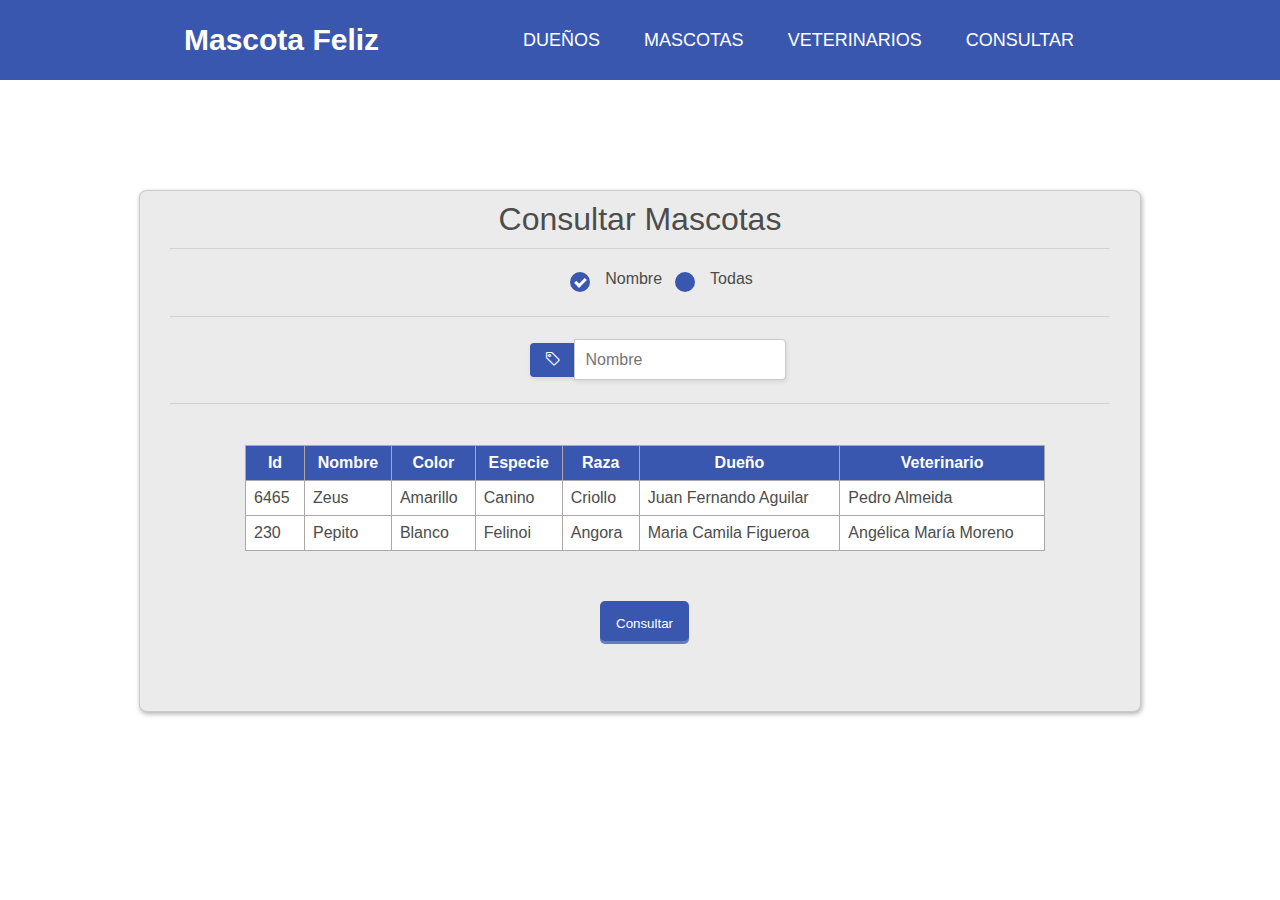
<file: Front/ConsultarMascota.html>
<!DOCTYPE html>
<html lang="en">
<head>
  <meta charset="UTF-8">
  <meta http-equiv="X-UA-Compatible" content="IE=edge">
  <meta name="viewport" content="width=device-width, initial-scale=1.0">
  <link href="styleConsultarMascota.css" rel="stylesheet" type="text/css">
  <link rel="stylesheet" href="https://cdn.jsdelivr.net/npm/bootstrap-icons@1.9.1/font/bootstrap-icons.css">
 
  <title>Document</title>
</head>
<body>
  <header class="header">
    <nav class="nav">
      <a href="index.html" class="Mascota nav-link">Mascota Feliz</a>
      <ul class="nav-menu">
        <li class="nav-menu-item">
          <a href="RegistrarDueno.html" class="nav-menu-link nav-link">Dueños</a>
        </li>
        <li class="nav-menu-item">
          <a href="RegistrarMascota.html" class="nav-menu-link nav-link">Mascotas</a>
        </li>
        <li class="nav-menu-item">
          <a href="RegistrarVeterinario.html" class="nav-menu-link nav-link">Veterinarios</a>
        </li>
        <li class="nav-menu-item">
          <a href="ConsultarMascota.html" class="nav-menu-link nav-link">Consultar</a>
        </li>
      </ul>
    </nav>
  </header>  
  <section>
    <div class="box-padre">
      <div class="testbox">
        <h1>Consultar Mascotas</h1>  
        <form action="/">
          <hr>
          <div class="accounttype">
            <input type="radio" value="None" id="radioOne" name="account" checked/>
            <label for="radioOne" class="radio" chec>Nombre</label>
            <input type="radio" value="None" id="radioTwo" name="account" />
            <label for="radioTwo" class="radio">Todas</label>
          </div>
          <hr>
          <label id="icon" for="name"><i class="bi bi-tag"></i></label>
          <input type="text" name="name" id="name" placeholder="Nombre" required/>
          <hr>
          <table>
            <thead>
              <tr>
                <th>Id</th><th>Nombre</th><th>Color</td><th>Especie</th><th>Raza</th><th>Dueño</th>
                <th>Veterinario</th>
              </tr>
            </thead>
              <tr>
                <td>6465</td>
                <td>Zeus</td>
                <td>Amarillo</td>
                <td>Canino</td>
                <td>Criollo</td>
                <td>Juan Fernando Aguilar</td>
                <td>Pedro Almeida</td>
              </tr>
              <tr>
                <td>230</td>
                <td>Pepito</td>
                <td>Blanco</td>
                <td>Felinoi</td>
                <td>Angora</td>
                <td>Maria Camila Figueroa</td>
                <td>Angélica María Moreno </td>
              </tr>          
            </table>
          <button type="submit" class="registro-button"> Consultar</button>
        </form>
      </div>      
    </div>      
  </section> 
</body>
</html>
</file>
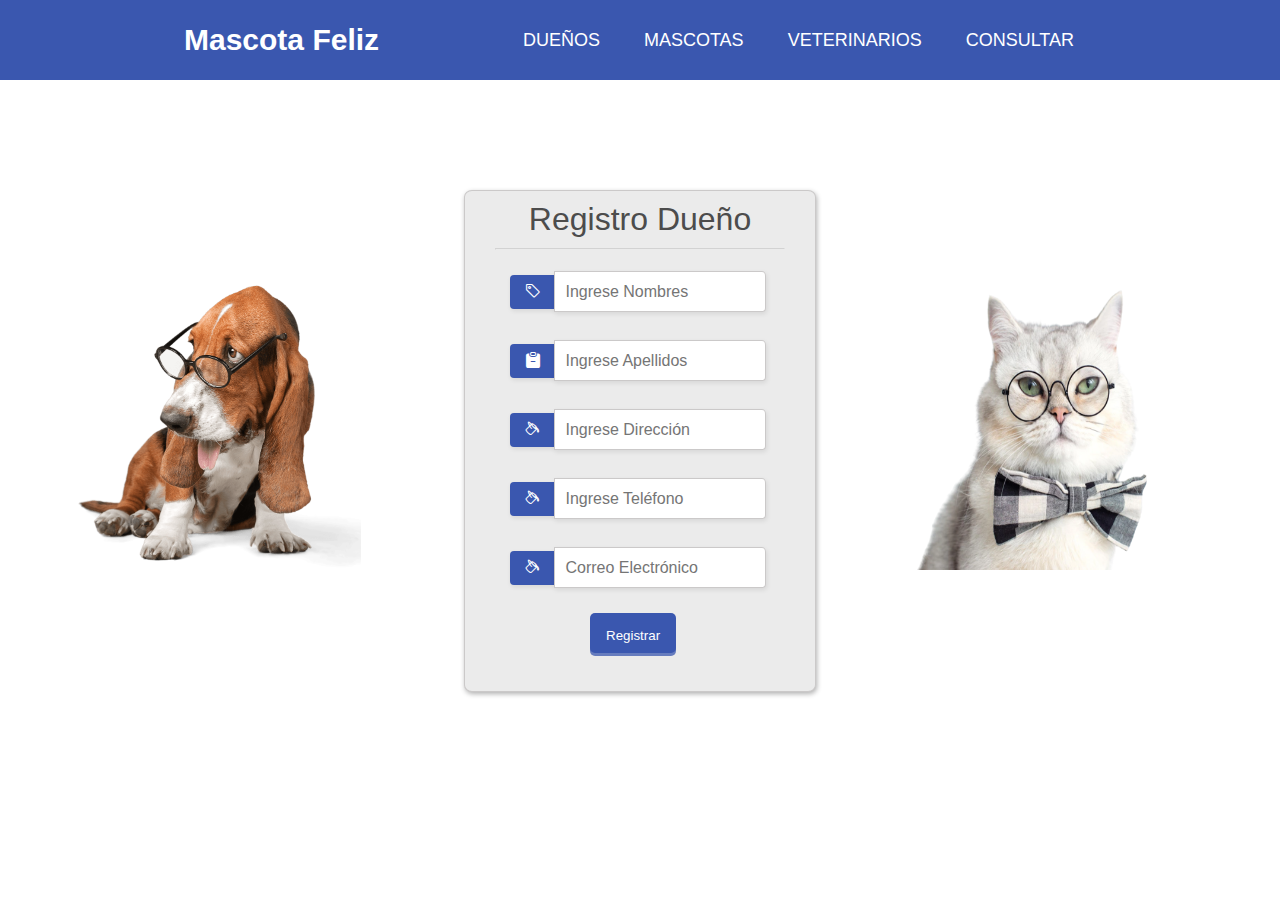
<file: Front/RegistrarDueno.html>
<!DOCTYPE html>
<html lang="en">
<head>
  <meta charset="UTF-8">
  <meta http-equiv="X-UA-Compatible" content="IE=edge">
  <link rel="stylesheet" href="https://cdn.jsdelivr.net/npm/bootstrap-icons@1.9.1/font/bootstrap-icons.css">
  <link href="styleDuenos.css" rel="stylesheet" type="text/css">
  <meta name="viewport" content="width=device-width, initial-scale=1.0">
  <title>Document</title>
</head>
<body>
  <header class="header">
    <nav class="nav">
      <a href="index.html" class="Mascota nav-link">Mascota Feliz</a>
      <ul class="nav-menu">
        <li class="nav-menu-item">
          <a href="RegistrarDueno.html" class="nav-menu-link nav-link">Dueños</a>
        </li>
        <li class="nav-menu-item">
          <a href="RegistrarMascota.html" class="nav-menu-link nav-link">Mascotas</a>
        </li>
        <li class="nav-menu-item">
          <a href="RegistrarVeterinario.html" class="nav-menu-link nav-link">Veterinarios</a>
        </li>
        <li class="nav-menu-item">
          <a href="ConsultarMascota.html" class="nav-menu-link nav-link">Consultar</a>
        </li>
      </ul>
    </nav>
  </header>
   <section>
    <div class="box-padre">
      <div class="contenedor-perrito">
        <img src="img/perrito.png" class="perrito-imagen" >
      </div>      
      <div class="testbox">
        <h1>Registro Dueño</h1>  
        <form action="/">
          <hr>
          <label id="icon" for="name"><i class="bi bi-tag"></i></label>
          <input type="text" name="name" id="name" placeholder="Ingrese Nombres" required/>
          <label id="icon" for="name"><i class="bi bi-clipboard-minus-fill"></i></label>
          <input type="text" name="name" id="name" placeholder="Ingrese Apellidos" required/>
          <label id="icon" for="name"><i class="bi bi-paint-bucket"></i></label>
          <input type="text" name="name" id="name" placeholder="Ingrese Dirección" required/>
          <label id="icon" for="name"><i class="bi bi-paint-bucket"></i></label>
          <input type="text" name="name" id="name" placeholder="Ingrese Teléfono" required/>
          <label id="icon" for="name"><i class="bi bi-paint-bucket"></i></label>
          <input type="text" name="name" id="name" placeholder="Correo Electrónico" required/>          
          <button type="submit" class="registro-button"> Registrar</button>
        </form>
      </div>
      <div class="contenedor-perrito">
        <img src="img/gato.png" class="gatito-imagen" >
      </div>
    </div>      
  </section> 
</body>
</html>
</file>
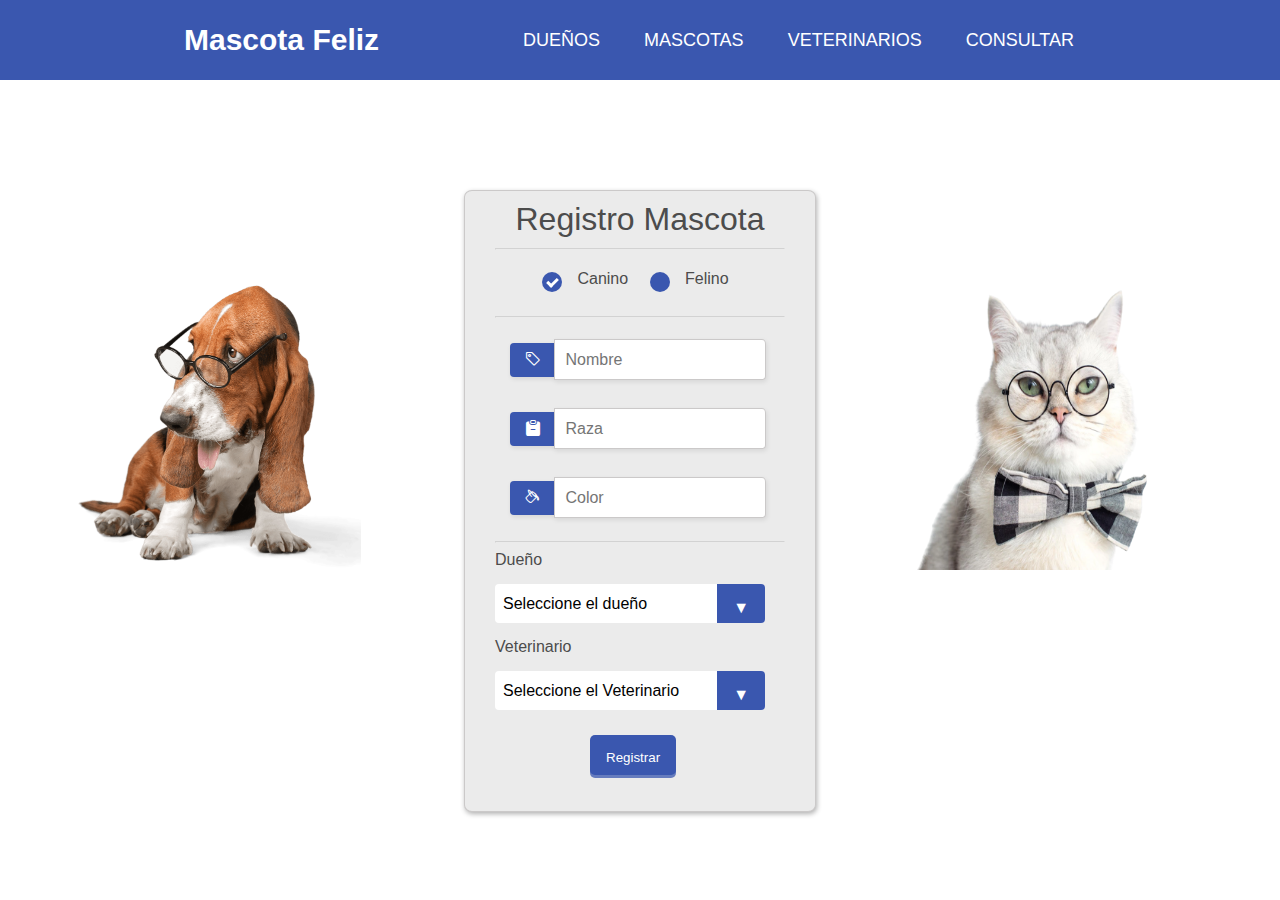
<file: Front/RegistrarMascota.html>
<!DOCTYPE html>
<html lang="en">
<head>
  <meta charset="UTF-8">
  <meta http-equiv="X-UA-Compatible" content="IE=edge">
  <link rel="stylesheet" href="https://cdn.jsdelivr.net/npm/bootstrap-icons@1.9.1/font/bootstrap-icons.css">
  <link href="styleMascota.css" rel="stylesheet" type="text/css">
  <meta name="viewport" content="width=device-width, initial-scale=1.0">
  <title>Document</title>
</head>
<body>
  <header class="header">
    <nav class="nav">
      <a href="index.html" class="Mascota nav-link">Mascota Feliz</a>
      <ul class="nav-menu">
        <li class="nav-menu-item">
          <a href="RegistrarDueno.html" class="nav-menu-link nav-link">Dueños</a>
        </li>
        <li class="nav-menu-item">
          <a href="RegistrarMascota.html" class="nav-menu-link nav-link">Mascotas</a>
        </li>
        <li class="nav-menu-item">
          <a href="RegistrarVeterinario.html" class="nav-menu-link nav-link">Veterinarios</a>
        </li>
        <li class="nav-menu-item">
          <a href="ConsultarMascota.html" class="nav-menu-link nav-link">Consultar</a>
        </li>
      </ul>
    </nav>
  </header>
   <section>
    <div class="box-padre">
      <div class="contenedor-perrito">
        <img src="img/perrito.png" class="perrito-imagen" >
      </div>      
      <div class="testbox">
        <h1>Registro Mascota</h1>  
        <form action="/">
          <hr>
          <div class="accounttype">
            <input type="radio" value="None" id="radioOne" name="account" checked/>
            <label for="radioOne" class="radio" chec>Canino</label>
            <input type="radio" value="None" id="radioTwo" name="account" />
            <label for="radioTwo" class="radio">Felino</label>
          </div>
          <hr>
          <label id="icon" for="name"><i class="bi bi-tag"></i></label>
          <input type="text" name="name" id="name" placeholder="Nombre" required/>
          <label id="icon" for="name"><i class="bi bi-clipboard-minus-fill"></i></label>
          <input type="text" name="name" id="name" placeholder="Raza" required/>
          <label id="icon" for="name"><i class="bi bi-paint-bucket"></i></label>
          <input type="text" name="name" id="name" placeholder="Color" required/>
          <hr>
          <label id="dueno" for="format">Dueño</label>
          <div class="select">
            <select name="format" id="format">
              <option selected disabled>Seleccione el dueño</option>
              <option value="pdf">Juan</option>
              <option value="txt">Camilo</option>
            </select>
          </div>
          <label id="Veterinario" for="veter">Veterinario</label>
          <div class="select">
            <select name="veter" id="veter">
              <option selected disabled>Seleccione el Veterinario</option>
              <option value="pdf">Doctor Daniel</option>
              <option value="txt">Doctor Miguel</option>
            </select>
          </div>
          <button type="submit" class="registro-button"> Registrar</button>
        </form>
      </div>
      <div class="contenedor-perrito">
        <img src="img/gato.png" class="gatito-imagen" >
      </div>
    </div>      
  </section> 
</body>
</html>
</file>
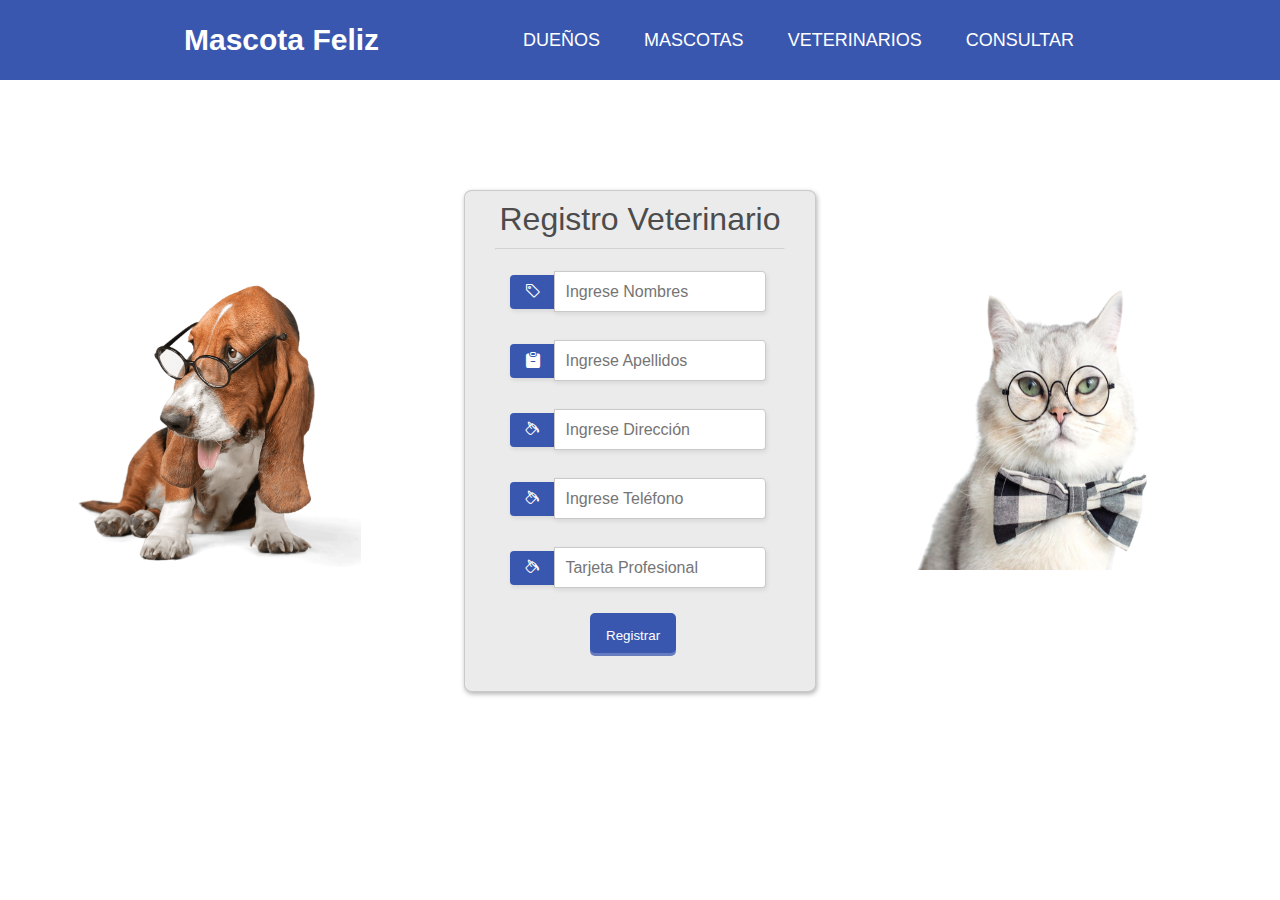
<file: Front/RegistrarVeterinario.html>
<!DOCTYPE html>
<html lang="en">
<head>
  <meta charset="UTF-8">
  <meta http-equiv="X-UA-Compatible" content="IE=edge">
  <link rel="stylesheet" href="https://cdn.jsdelivr.net/npm/bootstrap-icons@1.9.1/font/bootstrap-icons.css">
  <link href="styleVeterinario.css" rel="stylesheet" type="text/css">
  <meta name="viewport" content="width=device-width, initial-scale=1.0">
  <title>Document</title>
</head>
<body>
  <header class="header">
    <nav class="nav">
      <a href="index.html" class="Mascota nav-link">Mascota Feliz</a>
      <ul class="nav-menu">
        <li class="nav-menu-item">
          <a href="RegistrarDueno.html" class="nav-menu-link nav-link">Dueños</a>
        </li>
        <li class="nav-menu-item">
          <a href="RegistrarMascota.html" class="nav-menu-link nav-link">Mascotas</a>
        </li>
        <li class="nav-menu-item">
          <a href="RegistrarVeterinario.html" class="nav-menu-link nav-link">Veterinarios</a>
        </li>
        <li class="nav-menu-item">
          <a href="ConsultarMascota.html" class="nav-menu-link nav-link">Consultar</a>
        </li>
      </ul>
    </nav>
  </header>
   <section>
    <div class="box-padre">
      <div class="contenedor-perrito">
        <img src="img/perrito.png" class="perrito-imagen" >
      </div>      
      <div class="testbox">
        <h1>Registro Veterinario</h1>  
        <form action="/">
          <hr>
          <label id="icon" for="name"><i class="bi bi-tag"></i></label>
          <input type="text" name="name" id="name" placeholder="Ingrese Nombres" required/>
          <label id="icon" for="name"><i class="bi bi-clipboard-minus-fill"></i></label>
          <input type="text" name="name" id="name" placeholder="Ingrese Apellidos" required/>
          <label id="icon" for="name"><i class="bi bi-paint-bucket"></i></label>
          <input type="text" name="name" id="name" placeholder="Ingrese Dirección" required/>
          <label id="icon" for="name"><i class="bi bi-paint-bucket"></i></label>
          <input type="text" name="name" id="name" placeholder="Ingrese Teléfono" required/>
          <label id="icon" for="name"><i class="bi bi-paint-bucket"></i></label>
          <input type="text" name="name" id="name" placeholder="Tarjeta Profesional" required/>          
          <button type="submit" class="registro-button"> Registrar</button>
        </form>
      </div>
      <div class="contenedor-perrito">
        <img src="img/gato.png" class="gatito-imagen" >
      </div>
    </div>      
  </section> 
</body>
</html>
</file>
<file: Front/styleConsultarMascota.css>
body, div, dl, dt, dd, ul, ol, li, h1, h2, h3, h4, h5, h6, 
pre, form, fieldset, input, textarea, p, blockquote, th, td { 
  padding:0;
  margin:0;}

fieldset, img {border:0}

ol, ul, li {list-style:none}

:focus {outline:none}

body,
input,
textarea,
select {
  font-family: 'Open Sans', sans-serif;
  font-size: 16px;
  color: #4c4c4c;
}

p {
  font-size: 12px;
  width: 150px;
  display: inline-block;
  margin-left: 18px;
}
h1 {
  font-size: 32px;
  font-weight: 300;
  color: #4c4c4c;
  text-align: center;
  padding-top: 10px;
  margin-bottom: 10px;
}

html{
  background-color: #ffffff;
}

.testbox {
  margin: 20px;
  width: 1000px; 
  height: 520px; 
  -webkit-border-radius: 8px/7px; 
  -moz-border-radius: 8px/7px; 
  border-radius: 8px/7px; 
  background-color: #ebebeb; 
  -webkit-box-shadow: 1px 2px 5px rgba(0,0,0,.31); 
  -moz-box-shadow: 1px 2px 5px rgba(0,0,0,.31); 
  box-shadow: 1px 2px 5px rgba(0,0,0,.31); 
  border: solid 1px #cbc9c9;
}

input[type=radio] {
  visibility: hidden;
}

form{
  margin: 0 30px;
}

label.radio {
	cursor: pointer;
  text-indent: 35px;
  overflow: visible;
  display: inline-block;
  position: relative;
  margin-bottom: 20px;
}

label.radio:before {
  background: #3a57af;
  content:'';
  position: absolute;
  top:2px;
  left: 0;
  width: 20px;
  height: 20px;
  border-radius: 100%;
}

label.radio:after {
	opacity: 0;
	content: '';
	position: absolute;
	width: 0.5em;
	height: 0.25em;
	background: transparent;
	top: 7.5px;
	left: 4.5px;
	border: 3px solid #ffffff;
	border-top: none;
	border-right: none;

	-webkit-transform: rotate(-45deg);
	-moz-transform: rotate(-45deg);
	-o-transform: rotate(-45deg);
	-ms-transform: rotate(-45deg);
	transform: rotate(-45deg);
}

input[type=radio]:checked + label:after {
	opacity: 1;
}

hr{
  color: #a9a9a9;
  opacity: 0.3;
}

input[type=text],input[type=password]{
  width: 200px; 
  height: 39px; 
  -webkit-border-radius: 0px 4px 4px 0px/5px 5px 4px 4px; 
  -moz-border-radius: 0px 4px 4px 0px/0px 0px 4px 4px; 
  border-radius: 0px 4px 4px 0px/5px 5px 4px 4px; 
  background-color: #fff; 
  -webkit-box-shadow: 1px 2px 5px rgba(0,0,0,.09); 
  -moz-box-shadow: 1px 2px 5px rgba(0,0,0,.09); 
  box-shadow: 1px 2px 5px rgba(0,0,0,.09); 
  border: solid 1px #cbc9c9;
  margin-left: -5px;
  margin-top: 13px; 
  padding-left: 10px;
  margin-bottom: 15px;
}

#icon {
  display: inline-block;
  width: 30px;
  background-color: #3a57af;
  padding: 8px 0px 8px 15px;
  margin-left: 15px;
  -webkit-border-radius: 4px 0px 0px 4px; 
  -moz-border-radius: 4px 0px 0px 4px; 
  border-radius: 4px 0px 0px 4px;
  color: white;
  -webkit-box-shadow: 1px 2px 5px rgba(0,0,0,.09);
  -moz-box-shadow: 1px 2px 5px rgba(0,0,0,.09); 
  box-shadow: 1px 2px 5px rgba(0,0,0,.09); 
  border: solid 0px #cbc9c9;
  margin-left: 360px;
}

.gender {
  margin-left: 30px;
  margin-bottom: 30px;
}

.accounttype{
  margin-left: 30px;
  margin-top: 20px;
  display: flex;
  justify-content: center;
}

.box-padre{
  display: flex;
  justify-content: center;  
  margin-top: 80px;
}

body{
  padding: 90px 20px 0;
}

.registro-button {
  background-color: #3a57af;
  color: white;
  border: none;
  border-radius: 5px;
  cursor: pointer;
  margin-top: 10px;
  margin-right: 8px;
  margin-left:430px;
  padding-top: 15px;
  padding-bottom: 10px;
  padding-left: 16px;
  padding-right: 16px;
  transition: opacity 0.15s;
  vertical-align: top;
  -webkit-box-shadow: 0 3px rgba(58,87,175,.75); 
  -moz-box-shadow: 0 3px rgba(58,87,175,.75); 
  box-shadow: 0 3px rgba(58,87,175,.75);
  transition: all 0.1s linear 0s; 
  top: 0px;
  position: relative;

}

.registro-button:hover {
  top: 3px;
  background-color:#2e458b;
  -webkit-box-shadow: none; 
  -moz-box-shadow: none; 
  box-shadow: none;
}

.registro-button:active {
opacity: 0.4;
}

.header{
  background-color: #3a57af;
  height: 80px;
  position: fixed;
  width: 100%;
  top:0;
  left: 0;
}

.nav{
  display: flex;
  justify-content: space-between;
  max-width: 992px;
  margin: 0 auto;
}

.nav-link{
  color:white;
  text-decoration: none;
}

.Mascota{
  font-size: 30px;
  font-weight: bold;
  padding: 0 40px;
  line-height: 80px;
}

.nav-menu{
  display: flex;
  margin-right: 40px;
  list-style: none;
}

.nav-menu-item{
  font-size: 18px;
  margin: 0 10px;
  line-height: 80px;
  text-transform: uppercase;
  width: max-content;
}

.nav-menu-link{
  padding: 8px 12px;
  border-radius: 3px;
}

.nav-menu-link:hover{
  background-color:#2e458b;
  transition: 0.5s;
}

table {
  margin: 1px auto;
  margin-left: 75px;
  background-color: white;
  width: 800px;
  text-align: left;
  border-collapse: collapse;
  margin-right: 20px;
  margin-bottom: 40px;
  margin-top: 40px;
}

thead{
  background-color: #3a57af;
  color:white; 
  text-align: center;
}
th, td {
  border: solid 0.5px #aca8a8;
  padding: 8px;
}

tr:hover td{
  background-color: #ebebeb;
  color: black;
}
</file>
<file: Front/styleDuenos.css>
body, div, dl, dt, dd, ul, ol, li, h1, h2, h3, h4, h5, h6, 
pre, form, fieldset, input, textarea, p, blockquote, th, td { 
  padding:0;
  margin:0;}

fieldset, img {border:0}

ol, ul, li {list-style:none}

:focus {outline:none}

body,
input,
textarea,
select {
  font-family: 'Open Sans', sans-serif;
  font-size: 16px;
  color: #4c4c4c;
}

p {
  font-size: 12px;
  width: 150px;
  display: inline-block;
  margin-left: 18px;
}
h1 {
  font-size: 32px;
  font-weight: 300;
  color: #4c4c4c;
  text-align: center;
  padding-top: 10px;
  margin-bottom: 10px;
}

html{
  background-color: #ffffff;
}

.testbox {
  margin: 20px;
  width: 350px; 
  height: 500px; 
  -webkit-border-radius: 8px/7px; 
  -moz-border-radius: 8px/7px; 
  border-radius: 8px/7px; 
  background-color: #ebebeb; 
  -webkit-box-shadow: 1px 2px 5px rgba(0,0,0,.31); 
  -moz-box-shadow: 1px 2px 5px rgba(0,0,0,.31); 
  box-shadow: 1px 2px 5px rgba(0,0,0,.31); 
  border: solid 1px #cbc9c9;
}

input[type=radio] {
  visibility: hidden;
}

form{
  margin: 0 30px;
}

input[type=radio]:checked + label:after {
	opacity: 1;
}

hr{
  color: #a9a9a9;
  opacity: 0.3;
}

input[type=text],input[type=password]{
  width: 200px; 
  height: 39px; 
  -webkit-border-radius: 0px 4px 4px 0px/5px 5px 4px 4px; 
  -moz-border-radius: 0px 4px 4px 0px/0px 0px 4px 4px; 
  border-radius: 0px 4px 4px 0px/5px 5px 4px 4px; 
  background-color: #fff; 
  -webkit-box-shadow: 1px 2px 5px rgba(0,0,0,.09); 
  -moz-box-shadow: 1px 2px 5px rgba(0,0,0,.09); 
  box-shadow: 1px 2px 5px rgba(0,0,0,.09); 
  border: solid 1px #cbc9c9;
  margin-left: -5px;
  margin-top: 13px; 
  padding-left: 10px;
  margin-bottom: 15px;
}

#icon {
  display: inline-block;
  width: 30px;
  background-color: #3a57af;
  padding: 8px 0px 8px 15px;
  margin-left: 15px;
  -webkit-border-radius: 4px 0px 0px 4px; 
  -moz-border-radius: 4px 0px 0px 4px; 
  border-radius: 4px 0px 0px 4px;
  color: white;
  -webkit-box-shadow: 1px 2px 5px rgba(0,0,0,.09);
  -moz-box-shadow: 1px 2px 5px rgba(0,0,0,.09); 
  box-shadow: 1px 2px 5px rgba(0,0,0,.09); 
  border: solid 0px #cbc9c9;
}

.contenedor-perrito {
  margin: 40px;
  width: 343px; 
  height: 400px; 
}

.perrito-imagen{
  margin-top: 60px;
  width: 300px; 
  height: 300px; 
}

.gatito-imagen{
  margin-top: 60px;
  width: 350px; 
  height: 300px; 
}

.box-padre{
  display: flex;
  justify-content: center;  
  margin-top: 80px;
}

body{
  padding: 90px 20px 0;
}

.registro-button {
  background-color: #3a57af;
  color: white;
  border: none;
  border-radius: 5px;
  cursor: pointer;
  margin-top: 10px;
  margin-right: 8px;
  margin-left:95px;
  padding-top: 15px;
  padding-bottom: 10px;
  padding-left: 16px;
  padding-right: 16px;
  transition: opacity 0.15s;
  vertical-align: top;
  -webkit-box-shadow: 0 3px rgba(58,87,175,.75); 
  -moz-box-shadow: 0 3px rgba(58,87,175,.75); 
  box-shadow: 0 3px rgba(58,87,175,.75);
  transition: all 0.1s linear 0s; 
  top: 0px;
  position: relative;
}

.registro-button:hover {
  top: 3px;
  background-color:#2e458b;
  -webkit-box-shadow: none; 
  -moz-box-shadow: none; 
  box-shadow: none;
}

.registro-button:active {
opacity: 0.4;
}

.header{
  background-color: #3a57af;
  height: 80px;
  position: fixed;
  width: 100%;
  top:0;
  left: 0;
}

.nav{
  display: flex;
  justify-content: space-between;
  max-width: 992px;
  margin: 0 auto;
}

.nav-link{
  color:white;
  text-decoration: none;
}

.Mascota{
  font-size: 30px;
  font-weight: bold;
  padding: 0 40px;
  line-height: 80px;
}

.nav-menu{
  display: flex;
  margin-right: 40px;
  list-style: none;
}

.nav-menu-item{
  font-size: 18px;
  margin: 0 10px;
  line-height: 80px;
  text-transform: uppercase;
  width: max-content;
}

.nav-menu-link{
  padding: 8px 12px;
  border-radius: 3px;
}

.nav-menu-link:hover{
  background-color:#2e458b;
  transition: 0.5s;
}
</file>
<file: Front/styleMascota.css>
body, div, dl, dt, dd, ul, ol, li, h1, h2, h3, h4, h5, h6, 
pre, form, fieldset, input, textarea, p, blockquote, th, td { 
  padding:0;
  margin:0;}

fieldset, img {border:0}

ol, ul, li {list-style:none}

:focus {outline:none}

body,
input,
textarea,
select {
  font-family: 'Open Sans', sans-serif;
  font-size: 16px;
  color: #4c4c4c;
}

p {
  font-size: 12px;
  width: 150px;
  display: inline-block;
  margin-left: 18px;
}
h1 {
  font-size: 32px;
  font-weight: 300;
  color: #4c4c4c;
  text-align: center;
  padding-top: 10px;
  margin-bottom: 10px;
}

html{
  background-color: #ffffff;
}

.testbox {
  margin: 20px;
  width: 350px; 
  height: 620px; 
  -webkit-border-radius: 8px/7px; 
  -moz-border-radius: 8px/7px; 
  border-radius: 8px/7px; 
  background-color: #ebebeb; 
  -webkit-box-shadow: 1px 2px 5px rgba(0,0,0,.31); 
  -moz-box-shadow: 1px 2px 5px rgba(0,0,0,.31); 
  box-shadow: 1px 2px 5px rgba(0,0,0,.31); 
  border: solid 1px #cbc9c9;
}

input[type=radio] {
  visibility: hidden;
}

form{
  margin: 0 30px;
}

label.radio {
	cursor: pointer;
  text-indent: 35px;
  overflow: visible;
  display: inline-block;
  position: relative;
  margin-bottom: 20px;
}

label.radio:before {
  background: #3a57af;
  content:'';
  position: absolute;
  top:2px;
  left: 0;
  width: 20px;
  height: 20px;
  border-radius: 100%;
}

label.radio:after {
	opacity: 0;
	content: '';
	position: absolute;
	width: 0.5em;
	height: 0.25em;
	background: transparent;
	top: 7.5px;
	left: 4.5px;
	border: 3px solid #ffffff;
	border-top: none;
	border-right: none;

	-webkit-transform: rotate(-45deg);
	-moz-transform: rotate(-45deg);
	-o-transform: rotate(-45deg);
	-ms-transform: rotate(-45deg);
	transform: rotate(-45deg);
}

input[type=radio]:checked + label:after {
	opacity: 1;
}

hr{
  color: #a9a9a9;
  opacity: 0.3;
}

input[type=text],input[type=password]{
  width: 200px; 
  height: 39px; 
  -webkit-border-radius: 0px 4px 4px 0px/5px 5px 4px 4px; 
  -moz-border-radius: 0px 4px 4px 0px/0px 0px 4px 4px; 
  border-radius: 0px 4px 4px 0px/5px 5px 4px 4px; 
  background-color: #fff; 
  -webkit-box-shadow: 1px 2px 5px rgba(0,0,0,.09); 
  -moz-box-shadow: 1px 2px 5px rgba(0,0,0,.09); 
  box-shadow: 1px 2px 5px rgba(0,0,0,.09); 
  border: solid 1px #cbc9c9;
  margin-left: -5px;
  margin-top: 13px; 
  padding-left: 10px;
  margin-bottom: 15px;
}

#icon {
  display: inline-block;
  width: 30px;
  background-color: #3a57af;
  padding: 8px 0px 8px 15px;
  margin-left: 15px;
  -webkit-border-radius: 4px 0px 0px 4px; 
  -moz-border-radius: 4px 0px 0px 4px; 
  border-radius: 4px 0px 0px 4px;
  color: white;
  -webkit-box-shadow: 1px 2px 5px rgba(0,0,0,.09);
  -moz-box-shadow: 1px 2px 5px rgba(0,0,0,.09); 
  box-shadow: 1px 2px 5px rgba(0,0,0,.09); 
  border: solid 0px #cbc9c9;
}


.gender {
  margin-left: 30px;
  margin-bottom: 30px;
}

.accounttype{
  margin-left: 30px;
  margin-top: 20px;
}


.contenedor-perrito {
  margin: 40px;
  width: 343px; 
  height: 400px; 
}

.perrito-imagen{
  margin-top: 60px;
  width: 300px; 
  height: 300px; 
}

.gatito-imagen{
  margin-top: 60px;
  width: 350px; 
  height: 300px; 
}

.box-padre{
  display: flex;
  justify-content: center;  
  margin-top: 80px;
}

body{
  padding: 90px 20px 0;
}

.registro-button {
  background-color: #3a57af;
  color: white;
  border: none;
  border-radius: 5px;
  cursor: pointer;
  margin-top: 10px;
  margin-right: 8px;
  margin-left:95px;
  padding-top: 15px;
  padding-bottom: 10px;
  padding-left: 16px;
  padding-right: 16px;
  transition: opacity 0.15s;
  vertical-align: top;
  -webkit-box-shadow: 0 3px rgba(58,87,175,.75); 
  -moz-box-shadow: 0 3px rgba(58,87,175,.75); 
  box-shadow: 0 3px rgba(58,87,175,.75);
  transition: all 0.1s linear 0s; 
  top: 0px;
  position: relative;
}

.registro-button:hover {
  top: 3px;
  background-color:#2e458b;
  -webkit-box-shadow: none; 
  -moz-box-shadow: none; 
  box-shadow: none;
}

.registro-button:active {
opacity: 0.4;
}

.header{
  background-color: #3a57af;
  height: 80px;
  position: fixed;
  width: 100%;
  top:0;
  left: 0;
}

.nav{
  display: flex;
  justify-content: space-between;
  max-width: 992px;
  margin: 0 auto;
}

.nav-link{
  color:white;
  text-decoration: none;
}

.Mascota{
  font-size: 30px;
  font-weight: bold;
  padding: 0 40px;
  line-height: 80px;
}

.nav-menu{
  display: flex;
  margin-right: 40px;
  list-style: none;
}

.nav-menu-item{
  font-size: 18px;
  margin: 0 10px;
  line-height: 80px;
  text-transform: uppercase;
  width: max-content;
}

.nav-menu-link{
  padding: 8px 12px;
  border-radius: 3px;
}

.nav-menu-link:hover{
  background-color:#2e458b;
  transition: 0.5s;
}

select {
  -webkit-appearance:none;
  -moz-appearance:none;
  -ms-appearance:none;
  appearance:none;
  outline:0;
  box-shadow:none;
  border:0!important;
  background: #fff;
  background-image: none;
  flex: 1;
  padding: 0 .5em;
  color: rgb(0, 0, 0);
  cursor:pointer;
  font-size: 1em;
  font-family: 'Open Sans', sans-serif;
}
select::-ms-expand {
  display: none;
}
.select {
  color: rgb(255, 255, 255);
  margin-top: 15px;
  margin-bottom: 15px;
  position: relative;
  display: flex;
  width: 270px; 
  height: 39px; 
  line-height: 3;
  overflow: hidden;
  border-radius: .25em;
}
.select::after {
  content: '\25BC';
  position: absolute;
  top: 0;
  right: 0;
  padding: 0 1em;
  background:#3a57af;
  cursor:pointer;
  pointer-events:none;
  transition:.25s all ease;
}
.select:hover::after {
  color: rgb(255, 255, 255);
}
</file>
<file: Front/styleVeterinario.css>
body, div, dl, dt, dd, ul, ol, li, h1, h2, h3, h4, h5, h6, 
pre, form, fieldset, input, textarea, p, blockquote, th, td { 
  padding:0;
  margin:0;}

fieldset, img {border:0}

ol, ul, li {list-style:none}

:focus {outline:none}

body,
input,
textarea,
select {
  font-family: 'Open Sans', sans-serif;
  font-size: 16px;
  color: #4c4c4c;
}

p {
  font-size: 12px;
  width: 150px;
  display: inline-block;
  margin-left: 18px;
}
h1 {
  font-size: 32px;
  font-weight: 300;
  color: #4c4c4c;
  text-align: center;
  padding-top: 10px;
  margin-bottom: 10px;
}

html{
  background-color: #ffffff;
}

.testbox {
  margin: 20px;
  width: 350px; 
  height: 500px; 
  -webkit-border-radius: 8px/7px; 
  -moz-border-radius: 8px/7px; 
  border-radius: 8px/7px; 
  background-color: #ebebeb; 
  -webkit-box-shadow: 1px 2px 5px rgba(0,0,0,.31); 
  -moz-box-shadow: 1px 2px 5px rgba(0,0,0,.31); 
  box-shadow: 1px 2px 5px rgba(0,0,0,.31); 
  border: solid 1px #cbc9c9;
}

input[type=radio] {
  visibility: hidden;
}

form{
  margin: 0 30px;
}

input[type=radio]:checked + label:after {
	opacity: 1;
}

hr{
  color: #a9a9a9;
  opacity: 0.3;
}

input[type=text],input[type=password]{
  width: 200px; 
  height: 39px; 
  -webkit-border-radius: 0px 4px 4px 0px/5px 5px 4px 4px; 
  -moz-border-radius: 0px 4px 4px 0px/0px 0px 4px 4px; 
  border-radius: 0px 4px 4px 0px/5px 5px 4px 4px; 
  background-color: #fff; 
  -webkit-box-shadow: 1px 2px 5px rgba(0,0,0,.09); 
  -moz-box-shadow: 1px 2px 5px rgba(0,0,0,.09); 
  box-shadow: 1px 2px 5px rgba(0,0,0,.09); 
  border: solid 1px #cbc9c9;
  margin-left: -5px;
  margin-top: 13px; 
  padding-left: 10px;
  margin-bottom: 15px;
}

#icon {
  display: inline-block;
  width: 30px;
  background-color: #3a57af;
  padding: 8px 0px 8px 15px;
  margin-left: 15px;
  -webkit-border-radius: 4px 0px 0px 4px; 
  -moz-border-radius: 4px 0px 0px 4px; 
  border-radius: 4px 0px 0px 4px;
  color: white;
  -webkit-box-shadow: 1px 2px 5px rgba(0,0,0,.09);
  -moz-box-shadow: 1px 2px 5px rgba(0,0,0,.09); 
  box-shadow: 1px 2px 5px rgba(0,0,0,.09); 
  border: solid 0px #cbc9c9;
}

.contenedor-perrito {
  margin: 40px;
  width: 343px; 
  height: 400px; 
}

.perrito-imagen{
  margin-top: 60px;
  width: 300px; 
  height: 300px; 
}

.gatito-imagen{
  margin-top: 60px;
  width: 350px; 
  height: 300px; 
}

.box-padre{
  display: flex;
  justify-content: center;  
  margin-top: 80px;
}

body{
  padding: 90px 20px 0;
}

.registro-button {
  background-color: #3a57af;
  color: white;
  border: none;
  border-radius: 5px;
  cursor: pointer;
  margin-top: 10px;
  margin-right: 8px;
  margin-left:95px;
  padding-top: 15px;
  padding-bottom: 10px;
  padding-left: 16px;
  padding-right: 16px;
  transition: opacity 0.15s;
  vertical-align: top;
  -webkit-box-shadow: 0 3px rgba(58,87,175,.75); 
  -moz-box-shadow: 0 3px rgba(58,87,175,.75); 
  box-shadow: 0 3px rgba(58,87,175,.75);
  transition: all 0.1s linear 0s; 
  top: 0px;
  position: relative;
}

.registro-button:hover {
  top: 3px;
  background-color:#2e458b;
  -webkit-box-shadow: none; 
  -moz-box-shadow: none; 
  box-shadow: none;
}

.registro-button:active {
opacity: 0.4;
}

.header{
  background-color: #3a57af;
  height: 80px;
  position: fixed;
  width: 100%;
  top:0;
  left: 0;
}

.nav{
  display: flex;
  justify-content: space-between;
  max-width: 992px;
  margin: 0 auto;
}

.nav-link{
  color:white;
  text-decoration: none;
}

.Mascota{
  font-size: 30px;
  font-weight: bold;
  padding: 0 40px;
  line-height: 80px;
}

.nav-menu{
  display: flex;
  margin-right: 40px;
  list-style: none;
}

.nav-menu-item{
  font-size: 18px;
  margin: 0 10px;
  line-height: 80px;
  text-transform: uppercase;
  width: max-content;
}

.nav-menu-link{
  padding: 8px 12px;
  border-radius: 3px;
}

.nav-menu-link:hover{
  background-color:#2e458b;
  transition: 0.5s;
}
</file>
